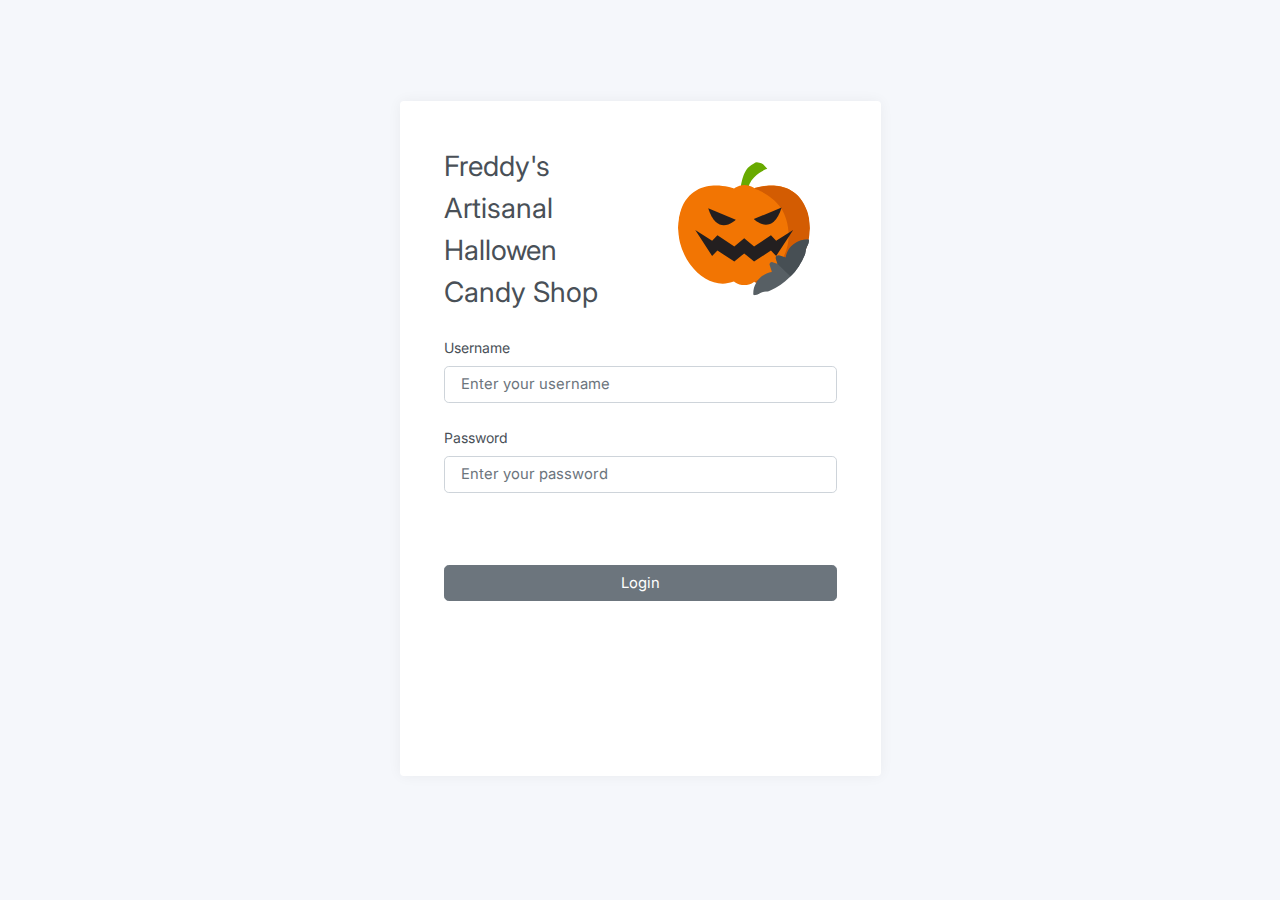
<file: index.html>
<!DOCTYPE html>
<html xmlns="http://www.w3.org/1999/xhtml" xml:lang="en" lang="en">

<head>
	<meta charset="utf-8">
	<meta http-equiv="X-UA-Compatible" content="IE=edge">
	<meta name="viewport" content="width=device-width, initial-scale=1, shrink-to-fit=no">
	<meta name="description" content="Candy Shop">
	<meta name="author" content="Ampong Stephen Rexford">
	<meta name="keywords" content="web candy shop">

	<link rel="preconnect" href="https://fonts.gstatic.com">

	<title>Login In</title>

	<link href="static/css/app.css" rel="stylesheet">
	<link href="https://fonts.googleapis.com/css2?family=Inter:wght@300;400;600&display=swap" rel="stylesheet">
	<script src="src/controllers/initialize.js"></script>
    <script src="src/models/User.js"></script>
    <script src="src/views/auth.js"></script>
	<script>
		window.addEventListener("load", cs.views.auth.setupUserInterface);
	</script>

</head>

<body>
	<main class="d-flex w-100">
		<div class="container d-flex flex-column">
			<div class="row vh-100">
				<div class="col-sm-9 col-md-7 col-lg-5 mx-auto  d-table h-100">
					<div class="d-table-cell align-middle ">


						<div class="card h-75 ">
							<div class="card-body align-middle">
								<div class="m-sm-4 ">
									<div class="row align-items-center  mb-4">
										<div class="col text-wrap fs-1">
											Freddy's Artisanal Hallowen Candy Shop
										</div>
										<div class="col">
											<div class="text-center">
												<img src="static/img/Freddys_Logo.svg" alt="Charles Hall"
													class="img-fluid rounded-circle" width="132" height="132" />
											</div>
										</div>
									</div>
									<form id="User">
										<div class="mb-4">
											<label  for="username" class="form-label">Username</label>
											<input class="form-control form-control-lg" type="text" id="username" name="username"
												placeholder="Enter your username" />
										</div>
										<div class="mb-6">
											<label for="password"  class="form-label">Password</label>
											<input class="form-control form-control-lg" id="password" type="password" name="password"
												placeholder="Enter your password" />
											<small>

											</small>
										</div>
										
										<div class="text-center  mt-3">
											
											<button  name="commit" class="btn w-100 btn-lg btn-secondary ">Login</button>
										
										</div>
									</form>
								</div>
							</div>
						</div>

					</div>
				</div>
			</div>
		</div>
	</main>

	<script src="static/js/app.js"></script>
	
</body>

</html>
</file>
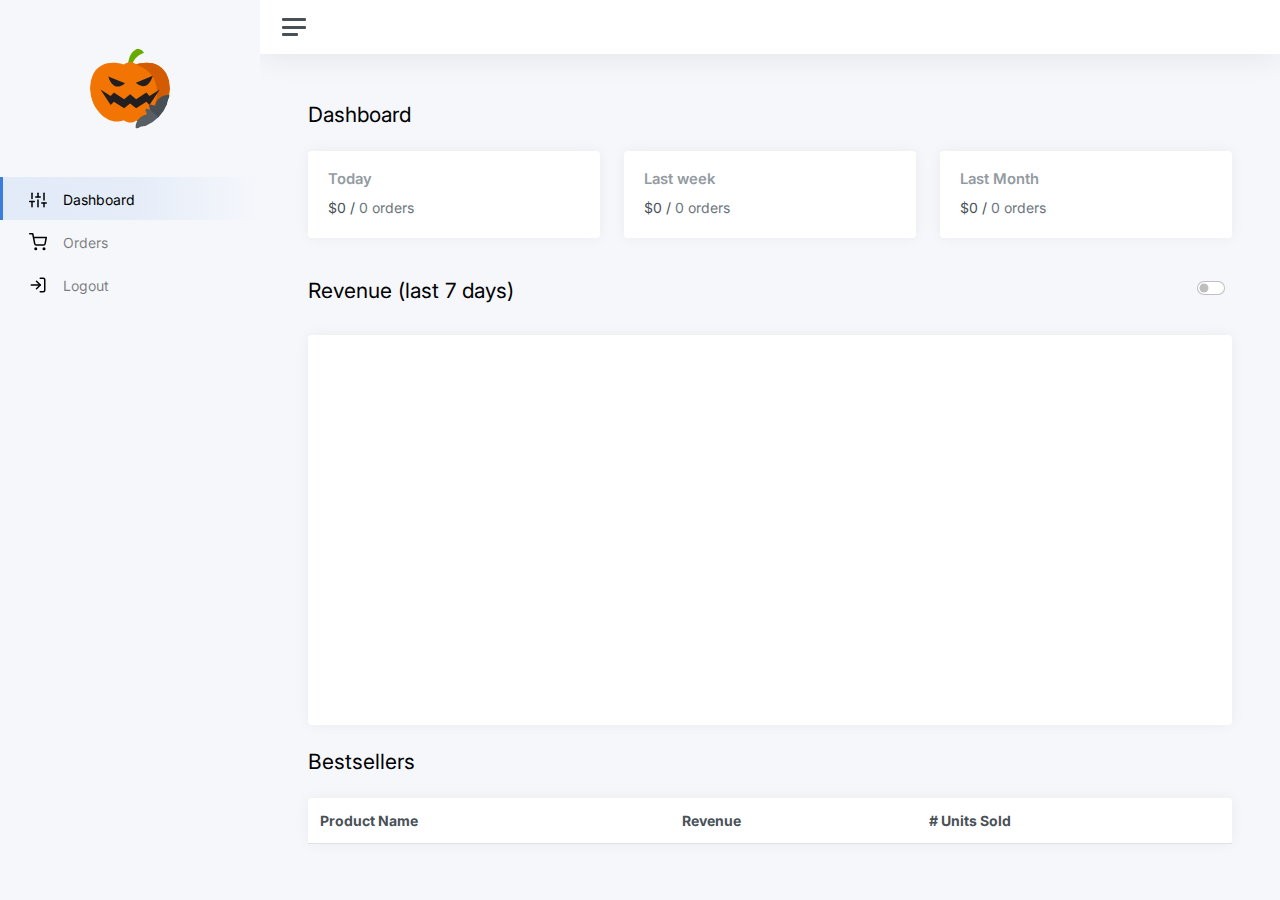
<file: home.html>
<!DOCTYPE html>
<html lang="en">

<head>
	<meta charset="utf-8">
	<meta http-equiv="X-UA-Compatible" content="IE=edge">
	<meta name="viewport" content="width=device-width, initial-scale=1, shrink-to-fit=no">
	<meta name="description" content="Take Home Project">
	<meta name="author" content="Ampong Stephen Rexford">
	<meta name="keywords" content="Candy Shop">

	<link rel="preconnect" href="https://fonts.gstatic.com">
	<title>Candy Shop</title>

	<link href="static/css/app.css" rel="stylesheet">
	<link href="https://fonts.googleapis.com/css2?family=Inter:wght@300;400;600&display=swap" rel="stylesheet">	
	<script src="src/controllers/initialize.js"></script>
	<script src="src/views/home.js"></script>
    <script src="src/models/Home.js"></script>
	<script src="src/models/BestSeller.js"></script>
	<script src="src/models/revenue/RevenueWeek.js"></script>
	<script src="src/models/revenue/RevenueYear.js"></script>
	<script src="src/models/User.js"></script>
   
	<script>   
	     document.addEventListener("DOMContentLoaded", function(){
            cs.views.home.setupUserInterface();
			
         });
	</script>


</head>

<body>
	<div class="wrapper">
		<nav  id="sidebar" class="sidebar js-sidebar">
			<div style="background: #f5f7fb !important;" class="sidebar-content js-simplebar">
				<div class="mb-5 mt-5">
					<div class="text-center">
						<img src="static/img/Freddys_Logo.svg" alt="Charles Hall"
							class="img-fluid rounded-circle" width="80" height="80" />
					</div>
				</div>
			

				<ul class="sidebar-nav ">
					
					<li class="sidebar-item active">
						<a class="sidebar-link" href="home.html">
							<i class="align-middle" data-feather="sliders"></i> <span
								class="align-middle">Dashboard</span>
						</a>
					</li>

					<li class="sidebar-item">
						<a class="sidebar-link" href="orders.html">
							<i class="align-middle" data-feather="shopping-cart"></i> <span class="align-middle">Orders</span>
						</a>
					</li>

					<li class="sidebar-item">
						<a class="sidebar-link" href="#" onclick="User.logout()">
							<i class="align-middle" data-feather="log-in"></i> <span class="align-middle">Logout</span>
						</a>
					</li>

				</ul>

			
			</div>
		</nav>

		<div class="main">
			<nav class="navbar navbar-expand navbar-light navbar-bg">
				<a class="sidebar-toggle js-sidebar-toggle">
					<i class="hamburger align-self-center"></i>
				</a>
			</nav>

			<main class="content">
				<div class="container-fluid p-0">

					<h1 class="h3 mb-4">Dashboard</h1>

					<div class="row">
						<div class="col-xl-12 col-xxl-12 d-flex">
							<div class="w-100">
								<div class="row">
									<div class="col-sm-4">
										<div class="card">
											<div class="card-body">
												<div class="row">
													<div class="col mt-0">
														<h5 class="card-title">Today</h5>
													</div>
												</div>
												
												<div class="mb-0">
													<span > <i
															class="mdi mdi-arrow-bottom-right"></i> $0 /</span>
													<span class="text-muted">0 orders</span>
												</div>
											</div>
										</div>
										
									</div>

									<div class="col-sm-4">
										<div class="card">
											<div class="card-body">
												<div class="row">
													<div class="col mt-0">
														<h5 class="card-title">Last week</h5>
													</div>
												</div>
												
												<div class="mb-0">
													<span id="week_summary"> $0 /</span>
													<span id="week_order" class="text-muted">0 orders</span>
												</div>
											</div>
										</div>
										
									</div>

									<div class="col-sm-4">
										<div class="card">
											<div class="card-body">
												<div class="row">
													<div class="col mt-0">
														<h5 class="card-title">Last Month</h5>
													</div>
												</div>
												
												<div class="mb-0">
													<span id="month_summary"> $0 /</span>
													<span id="month_order" class="text-muted">0 orders</span>
												</div>
											</div>
										</div>
										
									</div>
								</div>
							</div>
						</div>
					</div>


					<div class=" mt-3 mb-4 d-flex justify-content-between">
						<h1 id="chart_title" class="h3 ">Revenue (last 7 days)</h1> 
						<div class="form-check form-switch">
						  <input id="switch" class="form-check-input" type="checkbox" id="flexSwitchCheckDefault">
						</div>							
					</div>

					<div class="row">
						<div class="col-12 col-md-12 col-xxl-12 d-flex order-3 order-xxl-2">
							<div class="card flex-fill w-100">
								<div class="card-body d-flex w-100">
									<div class="align-self-center chart chart-lg">
										<canvas id="chartjs-dashboard-bar"></canvas>
									</div>
								</div>
							</div>
						</div>
						
					</div>

					<h1 class="h3 mb-4">Bestsellers</h1>
					<div class="row">
						<div class="col-12 col-md-12 col-xxl-12 d-flex order-3 order-xxl-2">
							<div class="card flex-fill">
								<table  id="bestsellers" class="table table-hover my-0">
									<thead>
										<tr>
											<th>Product Name</th>
											<th>Revenue</th>
											<th># Units Sold</th>
											
											
										</tr>
									</thead>
									<tbody>
									
									</tbody>
								</table>
							</div>
						</div>
						
					</div>

				</div>
			</main>
		</div>
	</div>

	<script src="static/js/app.js"></script>

	

</body>

</html>
</file>
